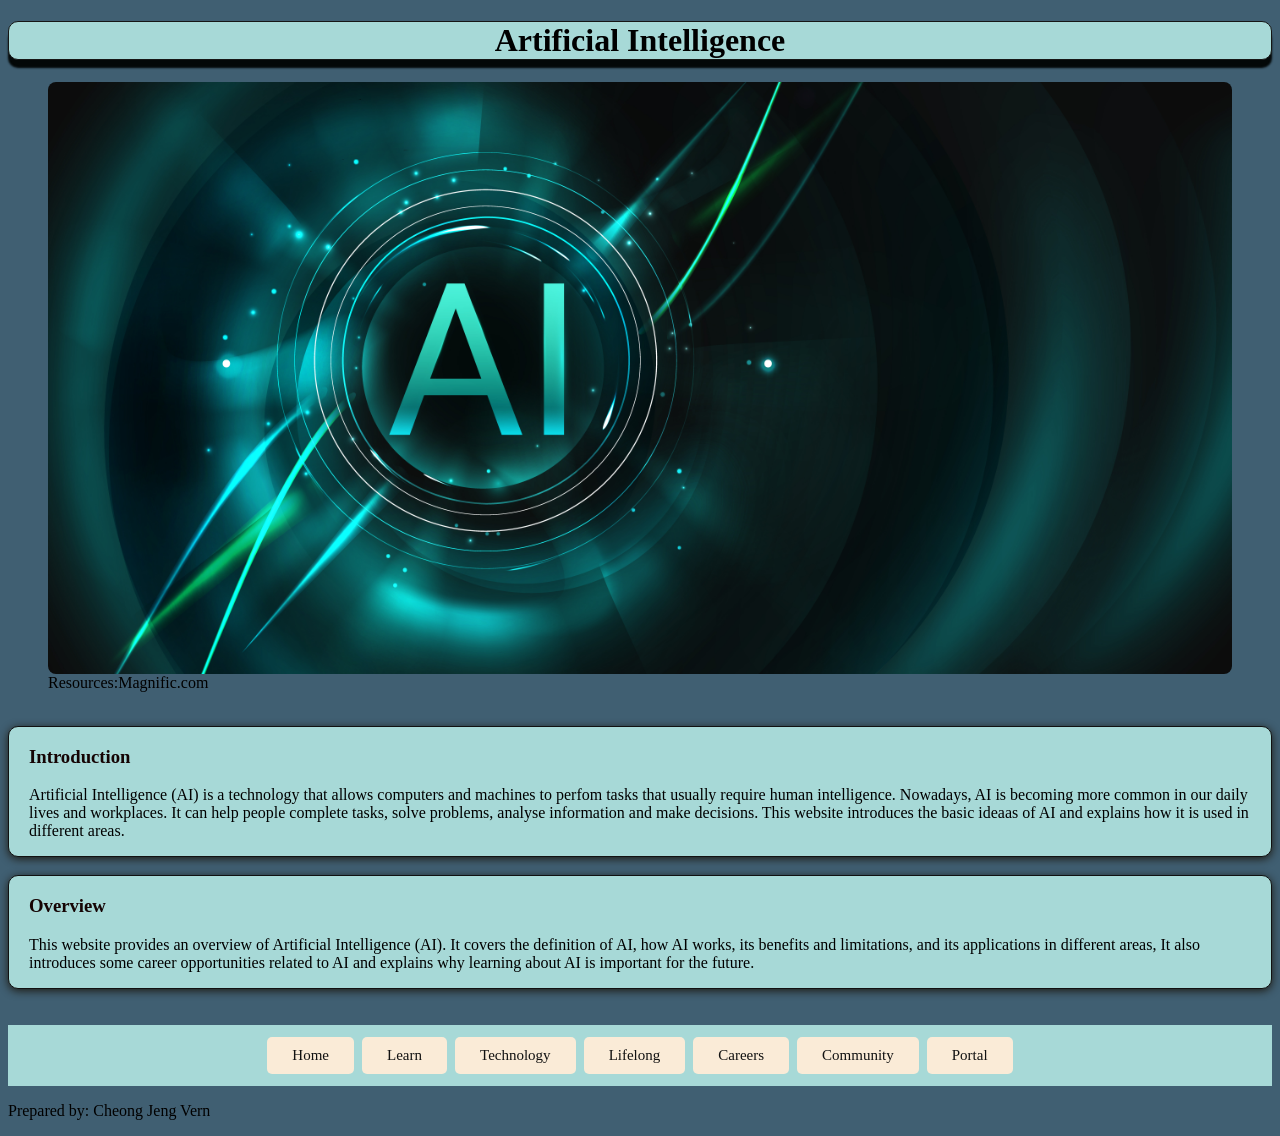
<file: Cheong Jeng Vern/index.html>
<!DOCTYPE html>
<html lang="en">

    <head>
        <!--Add inside <head> on every webpage -->
        <meta name="viewport" content="width=device-width, initial-scale=1.0">
        <link rel="stylesheet" href="style1.css">
        <meta charset="UTF-8">
        <title>Artificial Intelligence</title>
    </head>

    <body>

        <header>
            <h1>Artificial Intelligence</h1>
        </header>

        <figure>
            <img class="banner-image"
                alt="Artificial Intelligence"
                src="image/BannerImageAI.jpg">
            <figcaption>Resources:Magnific.com</figcaption>
        </figure>
        <br>
        <main>
            <section class="intro" id="introduction">
                <h3>Introduction</h3>
                <p>Artificial Intelligence (AI) is a technology that allows computers and machines to perfom tasks that usually require human intelligence. Nowadays, AI is becoming more common in our daily lives and workplaces. It can help people complete tasks, solve problems, analyse information and make decisions. This website introduces the basic ideaas of AI and explains how it is used in different areas.</p>
            </section>
            <br>
            <section class="overview" id="overview">
                <h3>Overview</h3>
                <p>This website provides an overview of Artificial Intelligence (AI). It covers the definition of AI, how AI works, its benefits and limitations, and its applications in different areas, It also introduces some career opportunities related to AI and explains why learning about AI is important for the future.</p>
            </section>
        </main>
        <br><br>
        <nav>
            <a href="index.html" class="home-button">Home</a>
            <a href="learn.html" class="learn-button">Learn</a>
            <a href="technology.html" class="technology-button">Technology</a>
            <a href="lifelong.html" class="lifelong-button">Lifelong</a>
            <a href="careers.html" class="careers-button">Careers</a>
            <a href="community.html" class="community-button">Community</a>
            <a href="portal.html" class="portal-button">Portal</a>
        </nav>
    </body>
    <footer>
        <p>Prepared by: Cheong Jeng Vern</p>
    </footer>
</html>
</file>
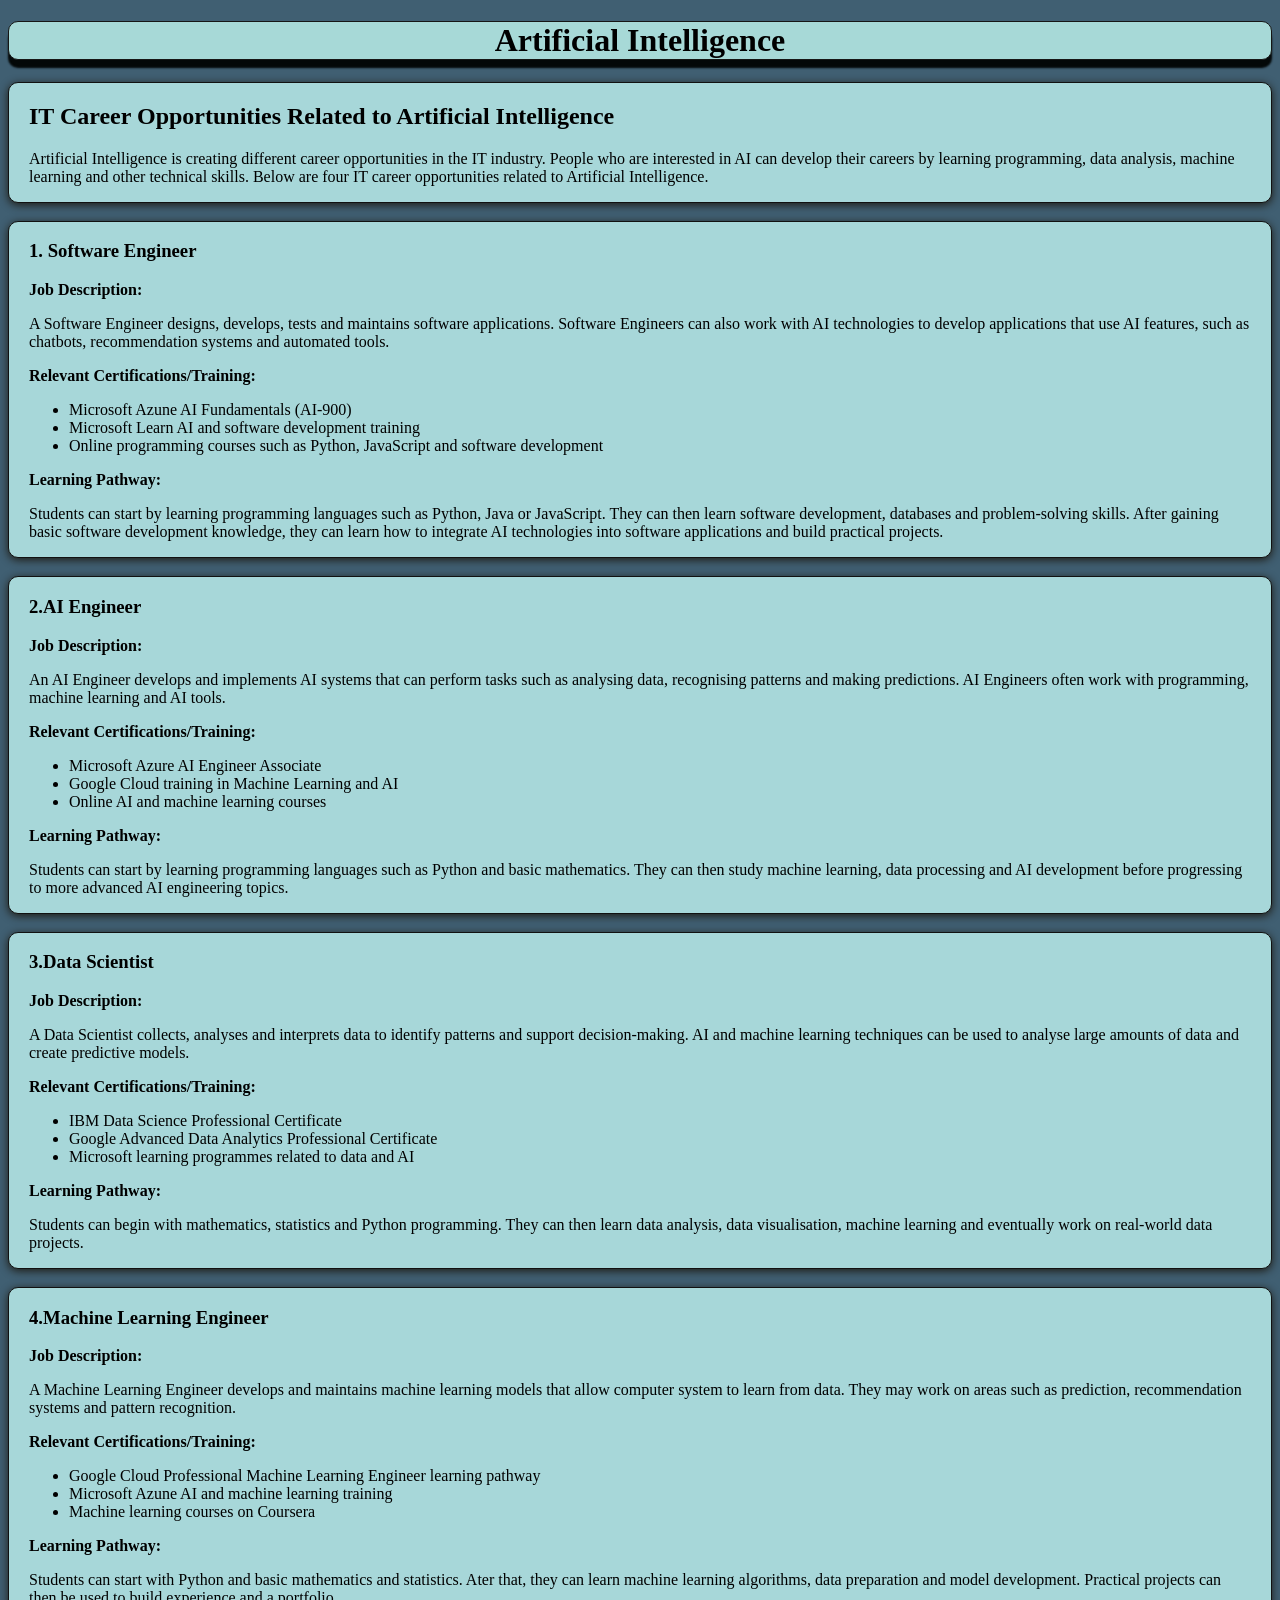
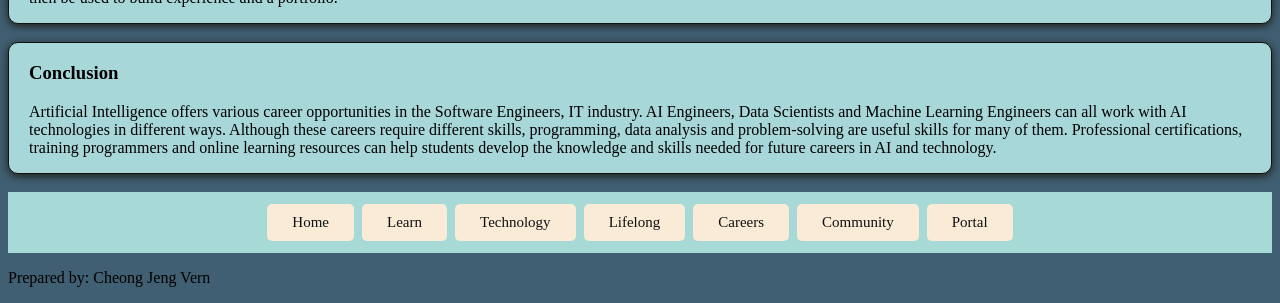
<file: Cheong Jeng Vern/careers.html>
<!DOCTYPE html>
<html lang="en">

    <head>
        <!--Add inside <head> on every webpage -->
        <meta name="viewport" content="width=device-width, initial-scale=1.0">
        <link rel="stylesheet" href="style5.css">
        <meta charset="UTF-8">
        <title>Artificial Intelligence</title>
    </head>

    <body>

        <header>
            <h1>Artificial Intelligence</h1>
        </header>

        <section>
            <h2>IT Career Opportunities Related to Artificial Intelligence</h2>
            <p>Artificial Intelligence is creating different career opportunities in the IT industry. People who are interested in AI can develop their careers by learning programming, data analysis, machine learning and other technical skills. Below are four IT career opportunities related to Artificial Intelligence.</p>
        </section>
        <br>
        <section>
            <h3>1. Software Engineer</h3>
            <p><strong>Job Description: </strong></p>
            <p>A Software Engineer designs, develops, tests and maintains software applications. Software Engineers can also work with AI technologies to develop applications that use AI features, such as chatbots, recommendation systems and automated tools.</p>
            <p>
                <strong>Relevant Certifications/Training:</strong>
                <ul>
                    <li>Microsoft Azune AI Fundamentals (AI-900)</li>
                    <li>Microsoft Learn AI and software development training</li>
                    <li>Online programming courses such as Python, JavaScript and software development</li>
                </ul>
            </p>
            <p><strong>Learning Pathway:</strong></p>
            <p>Students can start by learning programming languages such as Python, Java or JavaScript. They can then learn software development, databases and problem-solving skills. After gaining basic software development knowledge, they can learn how to integrate AI technologies into software applications and build practical projects.</p>
        </section>
        <br>
        <section>
            <h3>2.AI Engineer</h3>
            <p><strong>Job Description: </strong></p>
            <p>An AI Engineer develops and implements AI systems that can perform tasks such as analysing data, recognising patterns and making predictions. AI Engineers often work with programming, machine learning and AI tools.</p>
            <p>
                <strong>Relevant Certifications/Training:</strong>
                <ul>
                    <li>Microsoft Azure AI Engineer Associate</li>
                    <li>Google Cloud training in Machine Learning and AI</li>
                    <li>Online AI and machine learning courses</li>
                </ul>
            </p>
            <p><strong>Learning Pathway:</strong></p>
            <p>Students can start by learning programming languages such as Python and basic mathematics. They can then study machine learning, data processing and AI development before progressing to more advanced AI engineering topics.</p>
        </section>
        <br>
        <section>
            <h3>3.Data Scientist</h3>
            <p><strong>Job Description: </strong></p>
            <p>A Data Scientist collects, analyses and interprets data to identify patterns and support decision-making. AI and machine learning techniques can be used to analyse large amounts of data and create predictive models.</p>
            <p>
                <strong>Relevant Certifications/Training:</strong>
                <ul>
                    <li>IBM Data Science Professional Certificate</li>
                    <li>Google Advanced Data Analytics Professional Certificate</li>
                    <li>Microsoft learning programmes related to data and AI</li>
                </ul>
            </p>
            <p><strong>Learning Pathway:</strong></p>
            <p>Students can begin with mathematics, statistics and Python programming. They can then learn data analysis, data visualisation, machine learning and eventually work on real-world data projects.</p>
        </section>
        <br>
        <section>
            <h3>4.Machine Learning Engineer</h3>
            <p><strong>Job Description: </strong></p>
            <p>A Machine Learning Engineer develops and maintains machine learning models that allow computer system to learn from data. They may work on areas such as prediction, recommendation systems and pattern recognition.</p>
            <p>
                <strong>Relevant Certifications/Training:</strong>
                <ul>
                    <li>Google Cloud Professional Machine Learning Engineer learning pathway</li>
                    <li>Microsoft Azune AI and machine learning training</li>
                    <li>Machine learning courses on Coursera</li>
                </ul>
            </p>
            <p><strong>Learning Pathway:</strong></p>
            <p>Students can start with Python and basic mathematics and statistics. Ater that, they can learn machine learning algorithms, data preparation and model development. Practical projects can then be used to build experience and a portfolio.</p>
        </section>
        <br>
        <section>
            <h3>Conclusion</h3>
            <p>Artificial Intelligence offers various career opportunities in the Software Engineers, IT industry. AI Engineers, Data Scientists and Machine Learning Engineers can all work with AI technologies in different ways. Although these careers require different skills, programming, data analysis and problem-solving are useful skills for many of them. Professional certifications, training programmers and online learning resources can help students develop the knowledge and skills needed for future careers in AI and technology.</p>
        </section>
        <br>
        
        <nav>
            <a href="index.html" class="home-button">Home</a>
            <a href="learn.html" class="learn-button">Learn</a>
            <a href="technology.html" class="technology-button">Technology</a>
            <a href="lifelong.html" class="lifelong-button">Lifelong</a>
            <a href="careers.html" class="careers-button">Careers</a>
            <a href="community.html" class="community-button">Community</a>
            <a href="portal.html" class="portal-button">Portal</a>
        </nav>
    </body>
    <footer>
        <p>Prepared by: Cheong Jeng Vern</p>
    </footer>
</html>
</file>
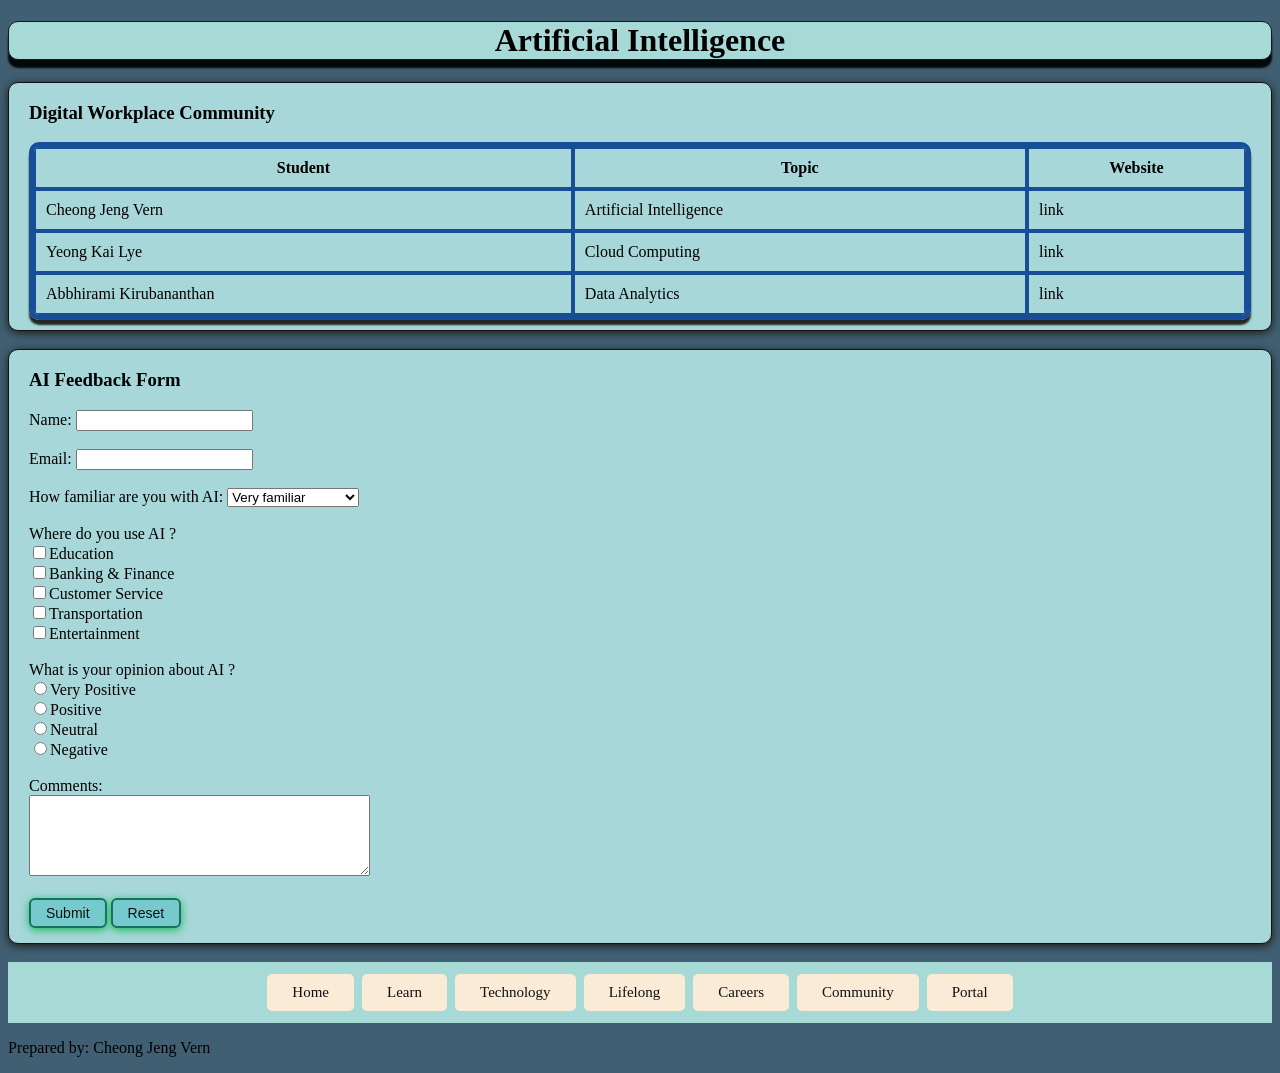
<file: Cheong Jeng Vern/community.html>
<!DOCTYPE html>
<html lang="en">

    <head>
        <!--Add inside <head> on every webpage -->
        <meta name="viewport" content="width=device-width, initial-scale=1.0">
        <link rel="stylesheet" href="style6.css">
        <meta charset="UTF-8">
        <title>Artificial Intelligence</title>
    </head>

    <body>

        <header>
            <h1>Artificial Intelligence</h1>
        </header>

        <section>
            <h3>Digital Workplace Community</h3>
            <table>
                <tr>
                    <th>Student</th>
                    <th>Topic</th>
                    <th>Website</th>
                </tr>

                <tr>
                    <td>Cheong Jeng Vern</td>
                    <td>Artificial Intelligence</td>
                    <td>link</td>
                </tr>

                <tr>
                    <td>Yeong Kai Lye</td>
                    <td>Cloud Computing</td>
                    <td>link</td>
                </tr>

                <tr>
                    <td>Abbhirami Kirubananthan</td>
                    <td>Data Analytics</td>
                    <td>link</td>
                </tr>
            </table>
        </section>
        <br>
        <section>
            <h3>AI Feedback Form</h3>
            <form>

                <label for="name">Name:</label>
                <input type="text" id="name" name="name">

                <br><br>

                <label for="email">Email:</label>
                <input type="email" id="email" name="email">

                <br><br>

                <label for="technology">How familiar are you with AI:</label>

                <select id="technology" name="technology">
                    <option>Very familiar</option>
                    <option>Familiar</option>
                    <option>Somewhat familiar</option>
                    <option>Not familiar</option>
                </select>

                <br><br>

                <label>Where do you use AI ?</label><br>
                <input type="checkbox">Education<br>
                <input type="checkbox">Banking & Finance<br>
                <input type="checkbox">Customer Service<br>
                <input type="checkbox">Transportation<br>
                <input type="checkbox">Entertainment<br>
                <br>

                <label for="opinion">What is your opinion about AI ?</label><br>
                <input type="radio" name="opinion">Very Positive<br>
                <input type="radio" name="opinion">Positive<br>
                <input type="radio" name="opinion">Neutral<br>
                <input type="radio" name="opinion">Negative<br>
                <br>

                <label for="comments">Comments:</label>
                <br>
                <textarea for="comments" name="comments" rows="5" cols="40"></textarea>

                <br><br>

                <input type="submit" value="Submit" class="form-button">
                <input type="reset" value="Reset" class="form-button"
            </form>
        </section>
        <br>
        <nav>
            <a href="index.html" class="home-button">Home</a>
            <a href="learn.html" class="learn-button">Learn</a>
            <a href="technology.html" class="technology-button">Technology</a>
            <a href="lifelong.html" class="lifelong-button">Lifelong</a>
            <a href="careers.html" class="careers-button">Careers</a>
            <a href="community.html" class="community-button">Community</a>
            <a href="portal.html" class="portal-button">Portal</a>
        </nav>
    </body>
    <footer>
        <p>Prepared by: Cheong Jeng Vern</p>
    </footer>
</html>
</file>
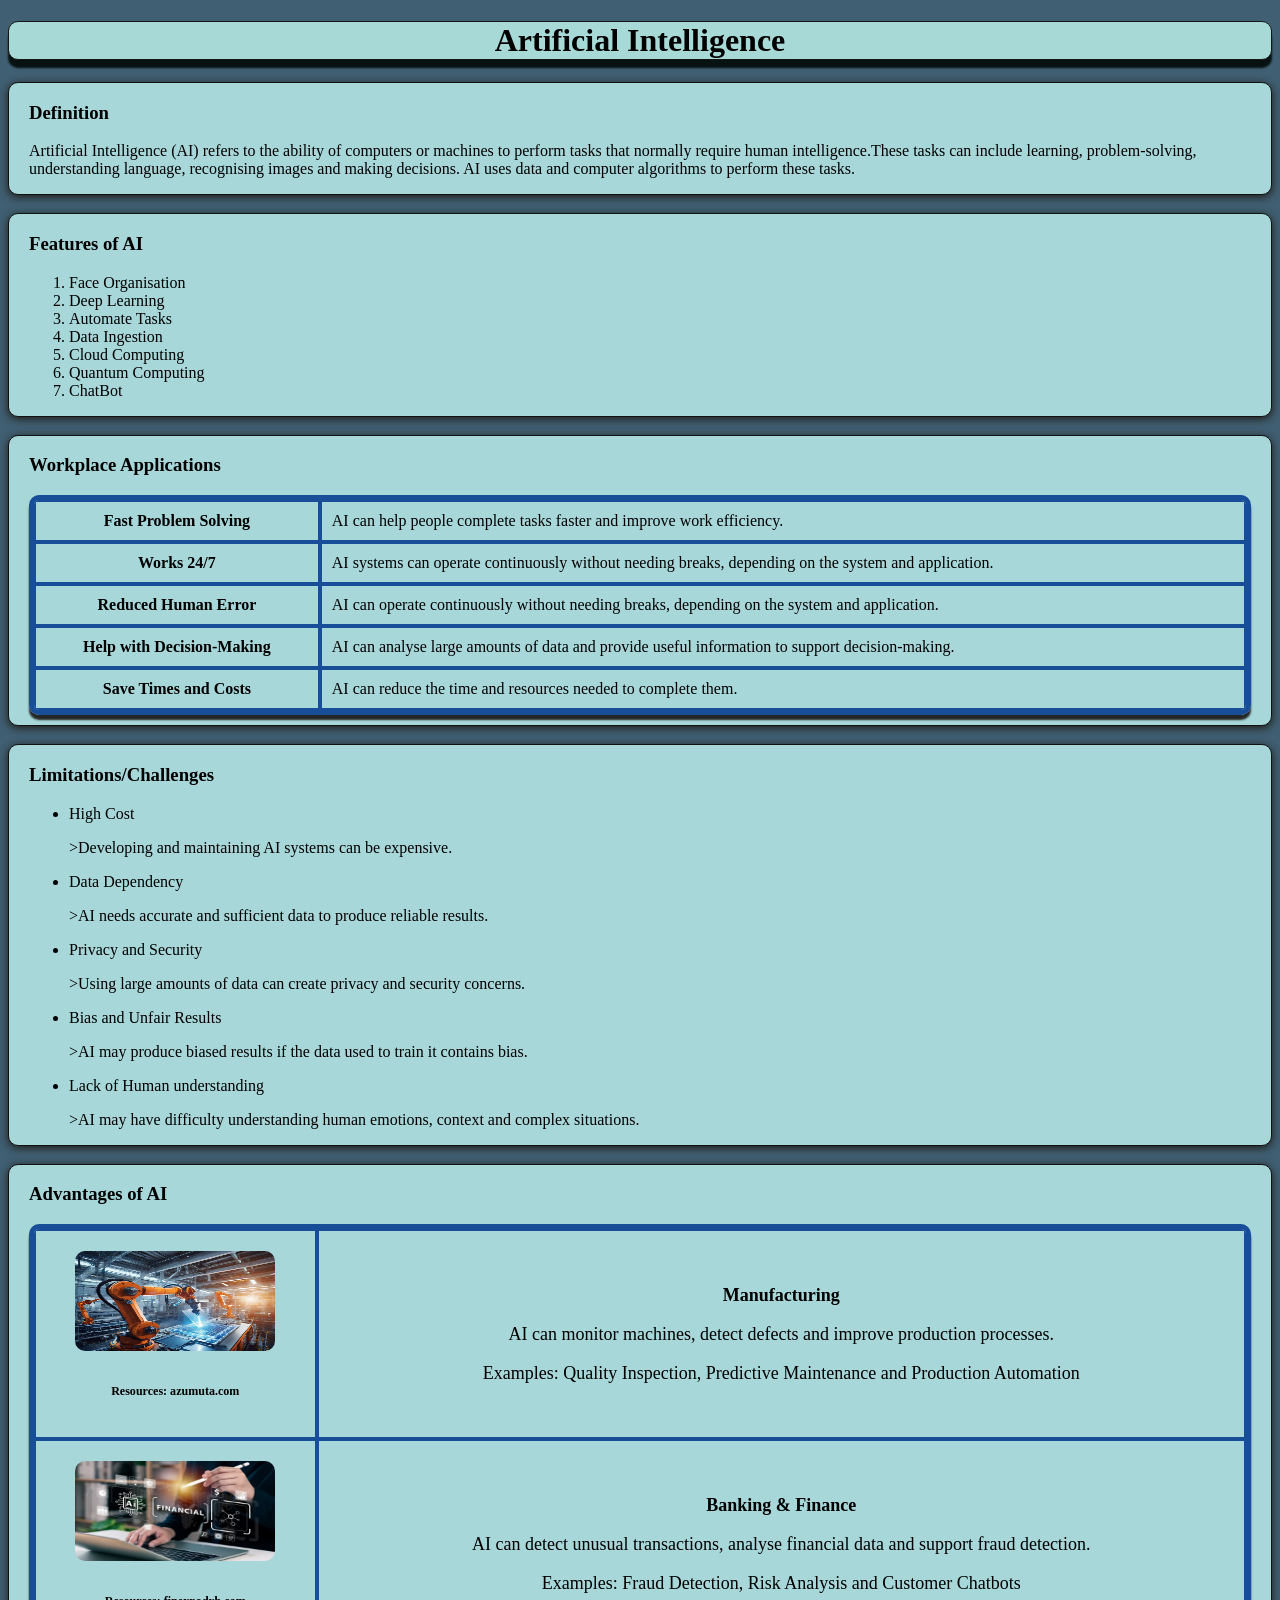
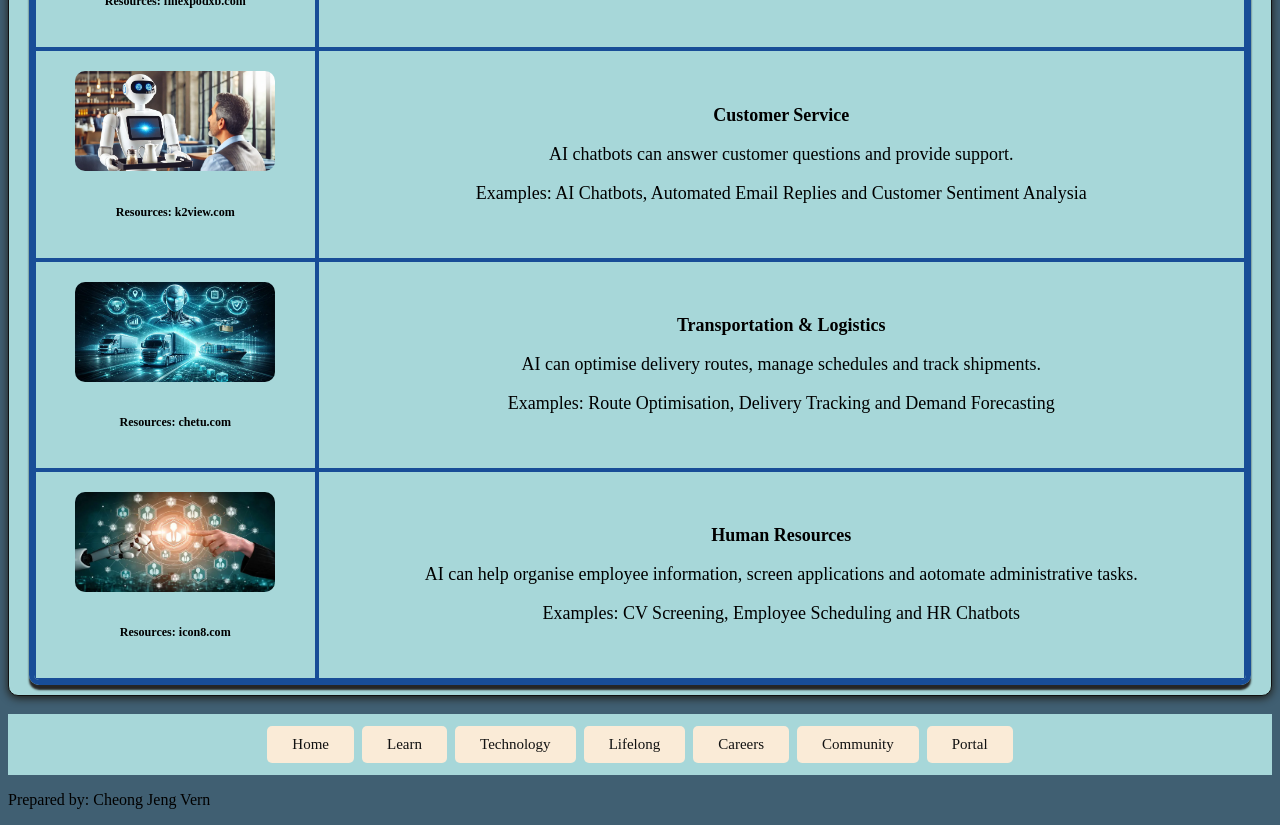
<file: Cheong Jeng Vern/learn.html>
<!DOCTYPE HTML>
<html lang="en">
    <head>
        <!--Add inside <head> on every webpage -->
        <meta name="viewport" content="width=device-width, initial-scale=1.0">
        <link rel="stylesheet" href="style2.css">
        <meta charset="UTF-8">
        <title>Artificial Intelligence</title>
    </head>

    <header>
        <h1>Artificial Intelligence</h1>
    </header>
    
    <body>
        <section>
        <h3>Definition</h3>
            <p>Artificial Intelligence (AI) refers to the ability of computers or machines to perform tasks that normally require human intelligence.These tasks can include learning, problem-solving, understanding language, recognising images and making decisions. AI uses data and computer algorithms to perform these tasks.</p>
        </section>
        <br>
        <section>
            <h3>Features of AI</h3>
            <ol>
                <li>Face Organisation</li>
                <li>Deep Learning</li>
                <li>Automate Tasks</li>
                <li>Data Ingestion</li>
                <li>Cloud Computing</li>
                <li>Quantum Computing</li>
                <li>ChatBot</li>
            </ol>
        </section>
        <br>
        <section >
            <h3>Workplace Applications</h3>
            <table border="1">
                <tr>
                    <th>Fast Problem Solving</th>
                    <td>AI can help people complete tasks faster and improve work efficiency.</td>
                </tr>

                <tr>
                    <th>Works 24/7</th>
                    <td>AI systems can operate continuously without needing breaks, depending on the system and application.</td>
                </tr>

                <tr>
                    <th>Reduced Human Error</th>
                    <td>AI can operate continuously without needing breaks, depending on the system and application.</td>
                </tr>

                <tr>
                    <th>Help with Decision-Making</th>
                    <td>AI can analyse large amounts of data and provide useful information to support decision-making.</td>
                </tr>

                <tr>
                    <th>Save Times and Costs</th>
                    <td>AI can reduce the time and resources needed to complete them.</td>
                </tr>
            </table>
        </section>
        <br>
        <section>
            <h3>Limitations/Challenges</h3>
            <ul>
                <li>High Cost</li>
                <p>>Developing and maintaining AI systems can be expensive.</p>
                <li>Data Dependency</li>
                <p>>AI needs accurate and sufficient data to produce reliable results.</p>
                <li>Privacy and Security</li>
                <p>>Using large amounts of data can create privacy and security concerns.</p>
                <li>Bias and Unfair Results</li>
                <p>>AI may produce biased results if the data used to train it contains bias.</p>
                <li>Lack of Human understanding</li>
                <p>>AI may have difficulty understanding human emotions, context and complex situations.</p>
            </ul>
        </section>
        <br>
        <section class="application">
                <h3>Advantages of AI</h3>
                <table border="1">
                    <tr>
                        <td>
                            <img src="image/manufacturing.jpeg" alt="manufacturing-ai">
                            <h6>Resources: azumuta.com</h6>
                        </td>
                        <td>
                            <p><strong>Manufacturing</strong></p>
                            AI can monitor machines, detect defects and improve production processes.
                            <p>Examples: Quality Inspection, Predictive Maintenance and Production Automation</p>
                        </td>
                    </tr>

                    <tr>
                        <td>
                            <img src="image/banking&finance.webp" alt="banking&finance-ai">
                            <h6>Resources: finexpodxb.com</h6>
                        </td>
                        <td>
                            <p><strong>Banking & Finance</strong></p>
                            AI can detect unusual transactions, analyse financial data and support fraud detection.
                            <p>Examples: Fraud Detection, Risk Analysis and Customer Chatbots</p>
                        </td>
                    </tr>

                    <tr>
                        <td>
                            <img src="image/customerservice.webp" alt="customerservice-ai">
                            <h6>Resources: k2view.com</h6>
                        </td>
                        <td>
                            <p><strong>Customer Service</strong></p>
                            AI chatbots can answer customer questions and provide support.
                            <p>Examples: AI Chatbots, Automated Email Replies and Customer Sentiment Analysia</p>
                        </td>
                    </tr>

                    <tr>
                        <td>
                            <img src="image/transportation&logistics.webp" alt="transportation&logistics-ai">
                            <h6>Resources: chetu.com</h6>
                        </td>
                        <td>
                            <p><strong>Transportation & Logistics</strong></p>
                            AI can optimise delivery routes, manage schedules and track shipments.
                            <p>Examples: Route Optimisation, Delivery Tracking and Demand Forecasting</p>
                        </td>
                    </tr>

                    <tr>
                        <td>
                            <img src="image/humanresources.webp" alt="humanresources-ai">
                            <h6>Resources: icon8.com</h6>
                        </td>
                        <td>
                            <p><strong>Human Resources</strong></p>
                            AI can help organise employee information, screen applications and aotomate administrative tasks.
                            <p>Examples: CV Screening, Employee Scheduling and HR Chatbots</p>
                        </td>
                    </tr>
                </table>
        </section>
        <br>
        <nav>
            <a href="index.html" class="home-button">Home</a>
            <a href="learn.html" class="learn-button">Learn</a>
            <a href="technology.html" class="technology-button">Technology</a>
            <a href="lifelong.html" class="lifelong-button">Lifelong</a>
            <a href="careers.html" class="careers-button">Careers</a>
            <a href="community.html" class="community-button">Community</a>
            <a href="portal.html" class="portal-button">Portal</a>
        </nav>
    </body>
    <footer>
        <p>
            Prepared by: Cheong Jeng Vern
        </p>
    </footer>
</html>
</file>
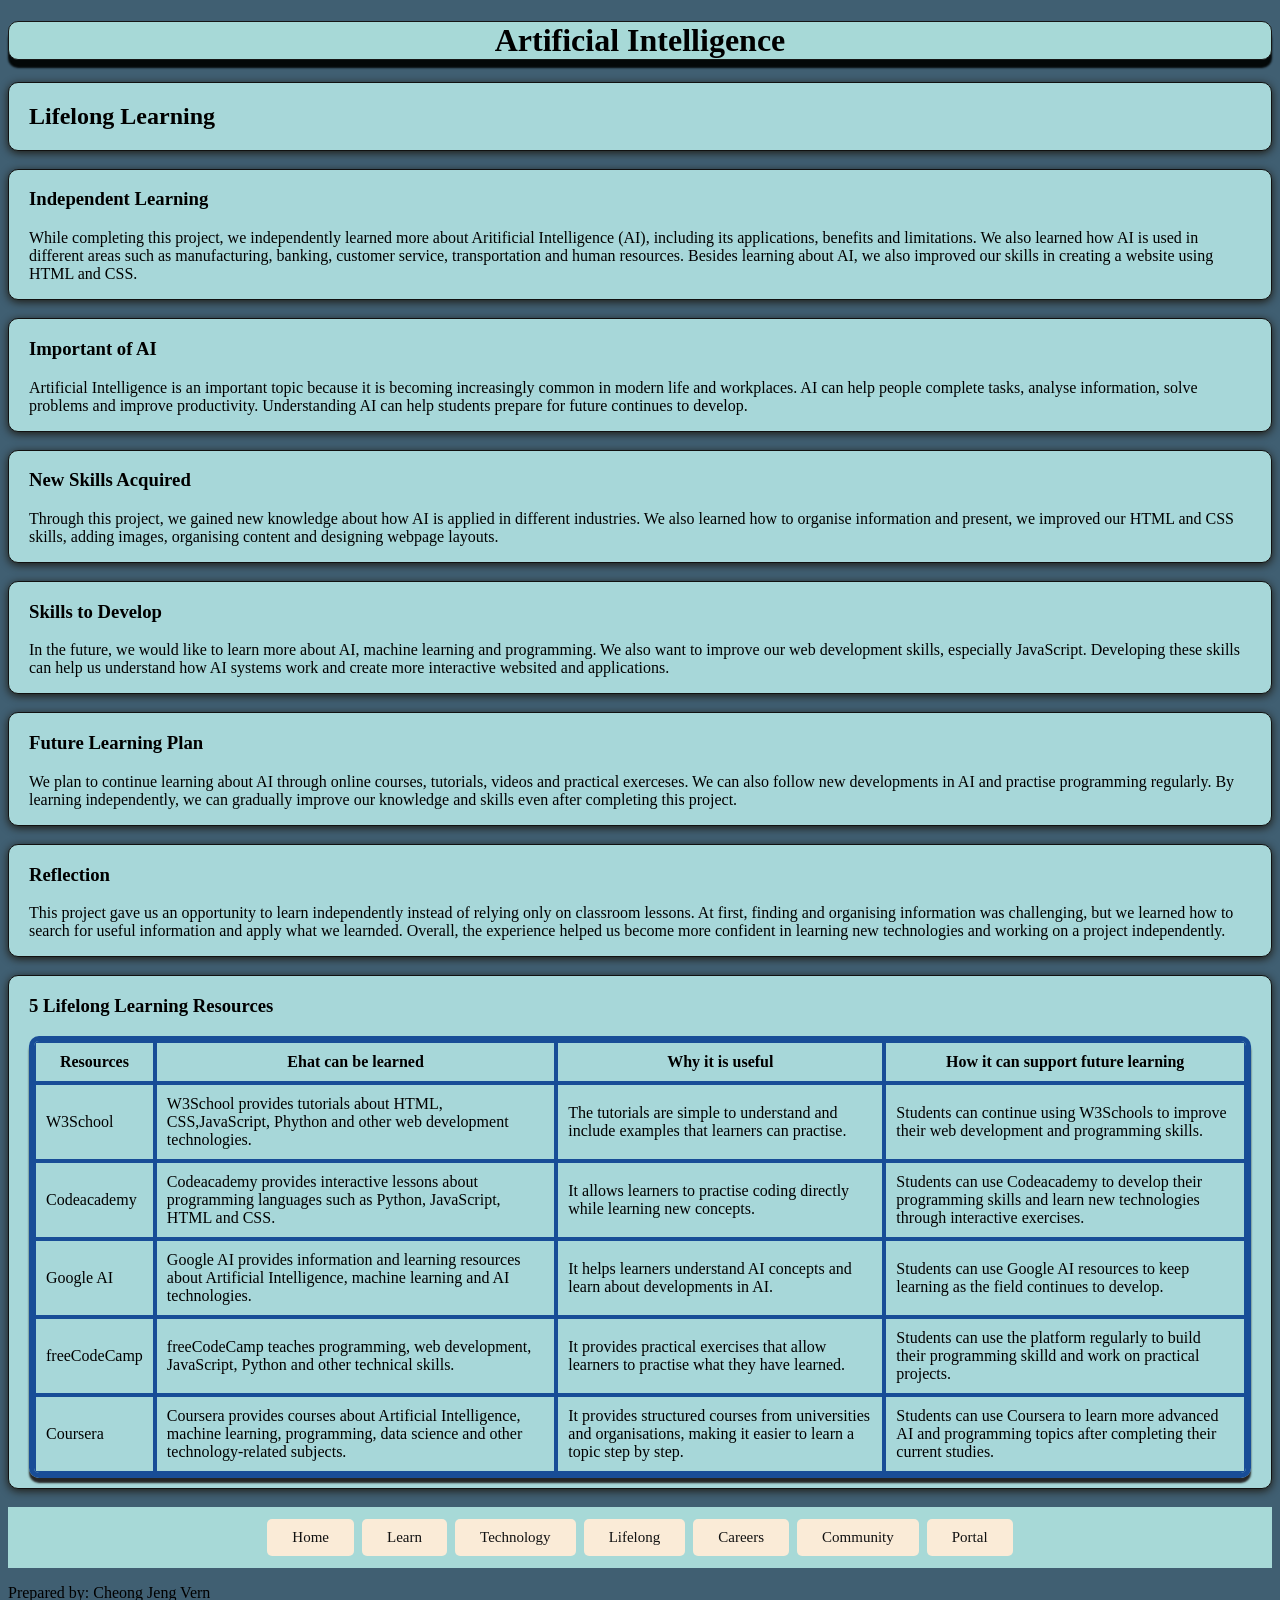
<file: Cheong Jeng Vern/lifelong.html>
<!DOCTYPE html>
<html lang="en">

    <head>
        <!--Add inside <head> on every webpage -->
        <meta name="viewport" content="width=device-width, initial-scale=1.0">
        <link rel="stylesheet" href="style4.css">
        <meta charset="UTF-8">
        <title>Artificial Intelligence</title>
    </head>

    <body>

        <header>
            <h1>Artificial Intelligence</h1>
        </header>

        <main>
            <h2>Lifelong Learning</h2>
        </main>
        <br>
        <section>
            <h3>Independent Learning</h3>
            <p>While completing this project, we independently learned more about Aritificial Intelligence (AI), including its applications, benefits and limitations. We also learned how AI is used in different areas such as manufacturing, banking, customer service, transportation and human resources. Besides learning about AI, we also improved our skills in creating a website using HTML and CSS.</p>
        </section>
        <br>
        <section>
            <h3>Important of AI</h3>
            <p>Artificial Intelligence is an important topic because it is becoming increasingly common in modern life and workplaces. AI can help people complete tasks, analyse information, solve problems and improve productivity. Understanding AI can help students prepare for future continues to develop.</p>
        </section>
        <br>
        <section>
            <h3>New Skills Acquired</h3>
            <p>Through this project, we gained new knowledge about how AI is applied in different industries. We also learned how to organise information and present, we improved our HTML and CSS skills, adding images, organising content and designing webpage layouts.</p>
        </section>
        <br>
        <section>
            <h3>Skills to Develop</h3>
            <p>In the future, we would like to learn more about AI, machine learning and programming. We also want to improve our web development skills, especially JavaScript. Developing these skills can help us understand how AI systems work and create more interactive websited and applications.</p>
        </section>
        <br>
        <section>
            <h3>Future Learning Plan</h3>
            <p>We plan to continue learning about AI through online courses, tutorials, videos and practical exerceses. We can also follow new developments in AI and practise programming regularly. By learning independently, we can gradually improve our knowledge and skills even after completing this project.</p>
        </section>
        <br>
        <section>
            <h3>Reflection</h3>
            <p>This project gave us an opportunity to learn independently instead of relying only on classroom lessons. At first, finding and organising information was challenging, but we learned how to search for useful information and apply what we learnded. Overall, the experience helped us become more confident in learning new technologies and working on a project independently.</p>
        </section>
        <br>
        <section>
            <h3>5 Lifelong Learning Resources</h3>
            <table border="1">
                <tr>
                    <th>Resources</th>
                    <th>Ehat can be learned</th>
                    <th>Why it is useful</th>
                    <th>How it can support future learning</th>
                </tr>

                <tr>
                    <td>W3School</td>
                    <td>W3School provides tutorials about HTML, CSS,JavaScript, Phython and other web development technologies.</td>
                    <td>The tutorials are simple to understand and include examples that learners can practise.</td>
                    <td>Students can continue using W3Schools to improve their web development and programming skills.</td>
                </tr>

                <tr>
                    <td>Codeacademy</td>
                    <td>Codeacademy provides interactive lessons about programming languages such as Python, JavaScript, HTML and CSS.</td>
                    <td>It allows learners to practise coding directly while learning new concepts.</td>
                    <td>Students can use Codeacademy to develop their programming skills and learn new technologies through interactive exercises.</td>
                </tr>

                <tr>
                    <td>Google AI</td>
                    <td>Google AI provides information and learning resources about Artificial Intelligence, machine learning and AI technologies.</td>
                    <td>It helps learners understand AI concepts and learn about developments in AI.</td>
                    <td>Students can use Google AI resources to keep learning as the field continues to develop.</td>
                </tr>

                <tr>
                    <td>freeCodeCamp</td>
                    <td>freeCodeCamp teaches programming, web development, JavaScript, Python and other technical skills.</td>
                    <td>It provides practical exercises that allow learners to practise what they have learned.</td>
                    <td>Students can use the platform regularly to build their programming skilld and work on practical projects.</td>
                </tr>

                <tr>
                    <td>Coursera</td>
                    <td>Coursera provides courses about Artificial Intelligence, machine learning, programming, data science and other technology-related subjects.</td>
                    <td>It provides structured courses from universities and organisations, making it easier to learn a topic step by step.</td>
                    <td>Students can use Coursera to learn more advanced AI and programming topics after completing their current studies.</td>
                </tr>
            </table>
        </section>
        <br>

        <nav>
            <a href="index.html" class="home-button">Home</a>
            <a href="learn.html" class="learn-button">Learn</a>
            <a href="technology.html" class="technology-button">Technology</a>
            <a href="lifelong.html" class="lifelong-button">Lifelong</a>
            <a href="careers.html" class="careers-button">Careers</a>
            <a href="community.html" class="community-button">Community</a>
            <a href="portal.html" class="portal-button">Portal</a>
        </nav>
    </body>
    <footer>
        <p>Prepared by: Cheong Jeng Vern</p>
    </footer>
</html>
</file>
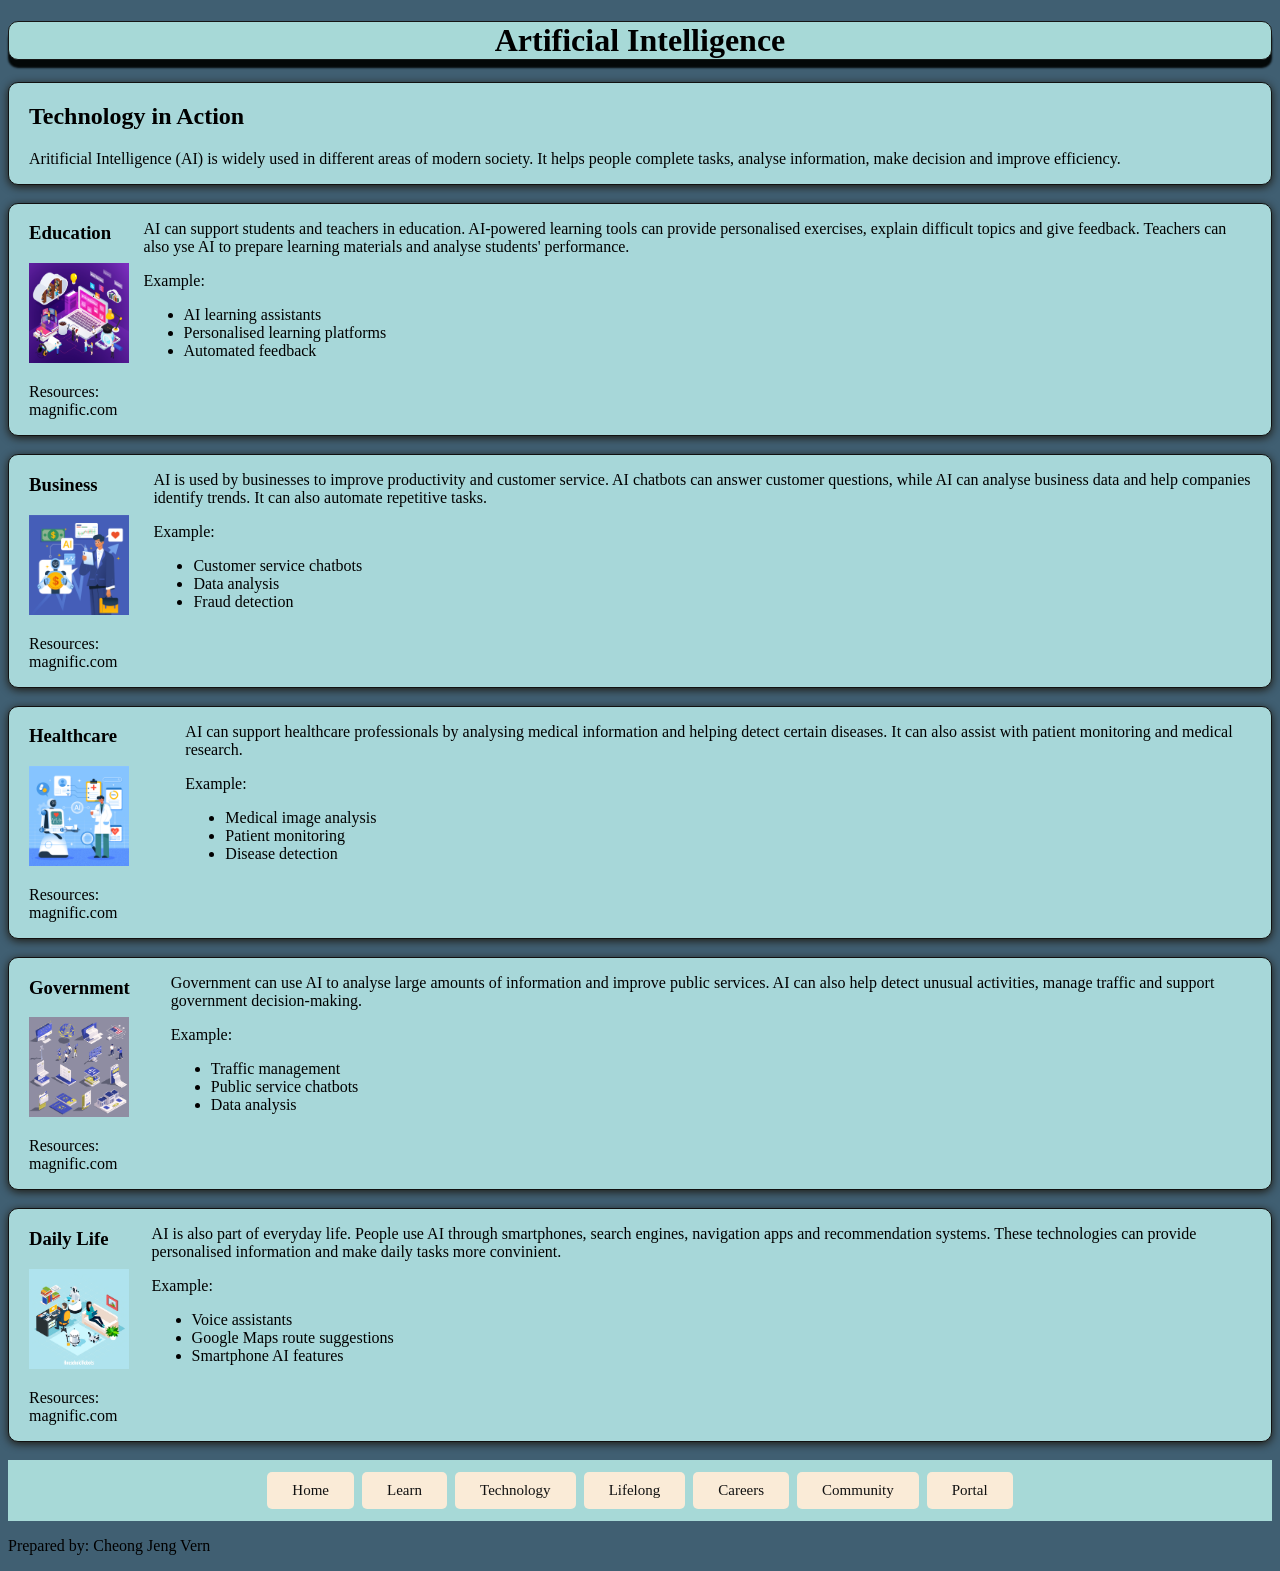
<file: Cheong Jeng Vern/technology.html>
<!DOCTYPE html>
<html lang="en">

    <head>
        <!--Add inside <head> on every webpage -->
        <meta name="viewport" content="width=device-width, initial-scale=1.0">
        <link rel="stylesheet" href="style3.css">
        <meta charset="UTF-8">
        <title>Artificial Intelligence</title>
    </head>

    <header>
        <h1>Artificial Intelligence</h1>
    </header>

    <body>

        <main class="action">
        <h2>Technology in Action</h2>
            <p>Aritificial Intelligence (AI) is widely used in different areas of modern society. It helps people complete tasks, analyse information, make decision and improve efficiency.</p>
        </main>
        <br>
        <section>
            <div class="img">
                <h3>Education</h3>
                <img src="image/ai-education.jpg" alt="ai-education">
                <p>Resources: magnific.com</p>
            </div>
            <div class="text">
                <p>AI can support students and teachers in education. AI-powered learning tools can provide personalised exercises, explain difficult topics and give feedback. Teachers can also yse AI to prepare learning materials and analyse students' performance.</p>
                <p>Example: 
                    <ul>
                        <li>AI learning assistants</li>
                        <li>Personalised learning platforms</li>
                        <li>Automated feedback</li>
                    </ul>
                </p>
            </div>
        </section>
        <br>
        <section>
            <div class="img">
                <h3>Business</h3>
                <img src="image/ai-business.jpg" alt="ai-business">
                <p>Resources: magnific.com</p>
            </div>
            <div class="text">
                <p>AI is used by businesses to improve productivity and customer service. AI chatbots can answer customer questions, while AI can analyse business data and help companies identify trends. It can also automate repetitive tasks.</p>
                <p>Example: 
                    <ul>
                        <li>Customer service chatbots</li>
                        <li>Data analysis</li>
                        <li>Fraud detection</li>
                    </ul>
                </p>
            </div>
        </section>
        <br>
        <section>
            <div class="img">
                <h3>Healthcare</h3>
                <img src="image/ai-healthcare.jpg" alt="ai-healthcare">
                <p>Resources: magnific.com</p>
            </div>
            <div class="text">
                <p>AI can support healthcare professionals by analysing medical information and helping detect certain diseases. It can also assist with patient monitoring and medical research.</p>
                <p>Example: 
                    <ul>
                        <li>Medical image analysis</li>
                        <li>Patient monitoring</li>
                        <li>Disease detection</li>
                    </ul>
                </p>
            </div>
        </section>
        <br>
        <section>
            <div class="text">
                <h3>Government</h3>
                <img src="image/ai-government.jpg" alt="ai-government">
                <p>Resources: magnific.com</p>
            </div>
            <div class="text">
                <p>Government can use AI to analyse large amounts of information and improve public services. AI can also help detect unusual activities, manage traffic and support government decision-making.</p>
                <p>Example: 
                    <ul>
                        <li>Traffic management</li>
                        <li>Public service chatbots</li>
                        <li>Data analysis</li>
                    </ul>
                </p>
            </div>
        </section>
        <br>
        <section>
            <div class="img">
                <h3>Daily Life</h3>
                <img src="image/ai-dailylife.jpg" alt="ai-dailylife">
                <p>Resources: magnific.com</p>
            </div>
            <div class="text">
                <p>AI is also part of everyday life. People use AI through smartphones, search engines, navigation apps and recommendation systems. These technologies can provide personalised information and make daily tasks more convinient.</p>
                <p>Example: 
                    <ul>
                        <li>Voice assistants</li>
                        <li>Google Maps route suggestions</li>
                        <li>Smartphone AI features</li>
                    </ul>
                </p>
            </div>
        </section>
        <br>

        <nav>
            <a href="index.html" class="home-button">Home</a>
            <a href="learn.html" class="learn-button">Learn</a>
            <a href="technology.html" class="technology-button">Technology</a>
            <a href="lifelong.html" class="lifelong-button">Lifelong</a>
            <a href="careers.html" class="careers-button">Careers</a>
            <a href="community.html" class="community-button">Community</a>
            <a href="portal.html" class="portal-button">Portal</a>
        </nav>

    </body>
    <footer>
        <p>Prepared by: Cheong Jeng Vern</p>
    </footer>
</html>
</file>
<file: Cheong Jeng Vern/style1.css>
h1 {
    color: black;
    text-align: center;
    padding: auto;
    border: 1px solid #161615;
    border-radius: 10px;
    box-shadow: 0 8px 2px rgb(3, 8, 8);
    background-color: #a7d9d7;
}

body {
    background-color: #405f72;
}

.banner-image {
    display: block;
    max-width: 100%;
    height: auto;
    border-radius: 8px;
    width: 100%;
    align-items: center;
}

h3{
    color: #150404;
}

.intro{
    padding-left: 20px;
    padding-right: 20px;
    border: 1px solid #111111;
    border-radius: 10px;
    box-shadow: 0 2px 8px rgba(24, 17, 6, 0.864);
    font-family:Cambria ;
    background-color: #a7d9d7;
}

.overview{
    padding-left: 20px;
    padding-right: 20px;
    border: 1px solid #111111;
    border-radius: 10px;
    box-shadow: 0 2px 8px rgba(24, 17, 6, 0.864);
    font-family:Cambria ;
    background-color: #a7d9d7;
}

nav {
    background-color: #a7d9d7;
    display: flex;
    justify-content: center;
    flex-wrap: wrap;
    gap: 8px;
    padding: 12px;
}

.portal-button {
    display: inline-block;
    padding: 10px 25px;
    background-color: antiquewhite;
    color: #111111;
    text-decoration: none;
    border-radius: 5px;
    font-size: 15px;
}

.portal-button:hover,
.portal-button:focus-visible {
    background-color: rgb(28, 87, 87);
    color: wheat;
}

.home-button {
    display: inline-block;
    padding: 10px 25px;
    background-color: antiquewhite;
    color: #111111;
    text-decoration: none;
    border-radius: 5px;
    font-size: 15px;
}

.home-button:hover,
.home-button:focus-visible {
    background-color: rgb(28, 87, 87);
    color: wheat;
}

.learn-button {
    display: inline-block;
    padding: 10px 25px;
    background-color: antiquewhite;
    color: #111111;
    text-decoration: none;
    border-radius: 5px;
    font-size: 15px;
}

.learn-button:hover,
.learn-button:focus-visible {
    background-color: rgb(28, 87, 87);
    color: wheat;
}

.technology-button {
    display: block;
    padding: 10px 25px;
    background-color: antiquewhite;
    color: #111111;
    text-decoration: none;
    border-radius: 5px;
    font-size: 15px;
}

.technology-button:hover,
.technology-button:focus-visible {
    background-color: rgb(28, 87, 87);
    color: wheat;
}

.lifelong-button {
    display: inline-block;
    padding: 10px 25px;
    background-color: antiquewhite;
    color: #111111;
    text-decoration: none;
    border-radius: 5px;
    font-size: 15px;
}

.lifelong-button:hover,
.lifelong-button:focus-visible {
    background-color: rgb(28, 87, 87);
    color: wheat;
}

.careers-button {
    display: inline-block;
    padding: 10px 25px;
    background-color: antiquewhite;
    color: #111111;
    text-decoration: none;
    border-radius: 5px;
    font-size: 15px;
}

.careers-button:hover,
.careers-button:focus-visible {
    background-color: rgb(28, 87, 87);
    color: wheat;
}

.community-button {
    display: inline-block;
    padding: 10px 25px;
    background-color: antiquewhite;
    color: #111111;
    text-decoration: none;
    border-radius: 5px;
    font-size: 15px;
}

.community-button:hover,
.community-button:focus-visible {
    background-color: rgb(28, 87, 87);
    color: wheat;
}
</file>
<file: Cheong Jeng Vern/style5.css>
h1 {
    color: black;
    text-align: center;
    padding: auto;
    border: 1px solid #161615;
    border-radius: 10px;
    box-shadow: 0 8px 2px rgb(3, 8, 8);
    background-color: #a7d9d7;
}

body {
    background-color: #405f72;
}

section {
    padding-left: 20px;
    padding-right: 20px;
    border: 1px solid #111111;
    border-radius: 10px;
    box-shadow: 0 2px 8px rgba(24, 17, 6, 0.864);
    font-family:Cambria ;
    background-color: #a7d7d9;
}

nav {
    background-color: #a7d9d7;
    display: flex;
    justify-content: center;
    flex-wrap: wrap;
    gap: 8px;
    padding: 12px;
}

.portal-button {
    display: inline-block;
    padding: 10px 25px;
    background-color: antiquewhite;
    color: #111111;
    text-decoration: none;
    border-radius: 5px;
    font-size: 15px;
}

.portal-button:hover,
.portal-button:focus-visible {
    background-color: rgb(28, 87, 87);
    color: wheat;
}

.home-button {
    display: inline-block;
    padding: 10px 25px;
    background-color: antiquewhite;
    color: #111111;
    text-decoration: none;
    border-radius: 5px;
    font-size: 15px;
}

.home-button:hover,
.home-button:focus-visible {
    background-color: rgb(28, 87, 87);
    color: wheat;
}

.learn-button {
    display: inline-block;
    padding: 10px 25px;
    background-color: antiquewhite;
    color: #111111;
    text-decoration: none;
    border-radius: 5px;
    font-size: 15px;
}

.learn-button:hover,
.learn-button:focus-visible {
    background-color: rgb(28, 87, 87);
    color: wheat;
}

.technology-button {
    display: block;
    padding: 10px 25px;
    background-color: antiquewhite;
    color: #111111;
    text-decoration: none;
    border-radius: 5px;
    font-size: 15px;
}

.technology-button:hover,
.technology-button:focus-visible {
    background-color: rgb(28, 87, 87);
    color: wheat;
}

.lifelong-button {
    display: inline-block;
    padding: 10px 25px;
    background-color: antiquewhite;
    color: #111111;
    text-decoration: none;
    border-radius: 5px;
    font-size: 15px;
}

.lifelong-button:hover,
.lifelong-button:focus-visible {
    background-color: rgb(28, 87, 87);
    color: wheat;
}

.careers-button {
    display: inline-block;
    padding: 10px 25px;
    background-color: antiquewhite;
    color: #111111;
    text-decoration: none;
    border-radius: 5px;
    font-size: 15px;
}

.careers-button:hover,
.careers-button:focus-visible {
    background-color: rgb(28, 87, 87);
    color: wheat;
}

.community-button {
    display: inline-block;
    padding: 10px 25px;
    background-color: antiquewhite;
    color: #111111;
    text-decoration: none;
    border-radius: 5px;
    font-size: 15px;
}

.community-button:hover,
.community-button:focus-visible {
    background-color: rgb(28, 87, 87);
    color: wheat;
}
</file>
<file: Cheong Jeng Vern/style6.css>
h1 {
    color: black;
    text-align: center;
    padding: auto;
    border: 1px solid #161615;
    border-radius: 10px;
    box-shadow: 0 8px 2px rgb(3, 8, 8);
    background-color: #a7d9d7;
}

body {
    background-color: #405f72;
}

section {
    padding-left: 20px;
    padding-right: 20px;
    border: 1px solid #111111;
    border-radius: 10px;
    box-shadow: 0 2px 8px rgba(24, 17, 6, 0.864);
    font-family:Cambria ;
    background-color: #a7d7d9;
}

table {
    margin-bottom: 10px;
    width: 100%;
    border-collapse: separate;
    border-spacing: 0;
    border: 5px solid #184d97;
    border-radius: 10px;
    overflow: hidden;
    box-shadow: 0 5px 2px #252626;
}

th, td {
    border: 2px solid #184d97;
    padding: 10px;
}

.form-button {
    background-color: #76cacd;
    color: #111111;
    border: 2px solid rgb(20, 114, 97);
    border-radius: 6px;
    padding: 5px 15px;
    cursor: pointer;
    box-shadow: 0 2px 8px #16b95c;
    font-size: 14px;
    margin-bottom: 15px;
}
nav {
    background-color: #a7d9d7;
    display: flex;
    justify-content: center;
    flex-wrap: wrap;
    gap: 8px;
    padding: 12px;
}

.portal-button {
    display: inline-block;
    padding: 10px 25px;
    background-color: antiquewhite;
    color: #111111;
    text-decoration: none;
    border-radius: 5px;
    font-size: 15px;
}

.portal-button:hover,
.portal-button:focus-visible {
    background-color: rgb(28, 87, 87);
    color: wheat;
}

.home-button {
    display: inline-block;
    padding: 10px 25px;
    background-color: antiquewhite;
    color: #111111;
    text-decoration: none;
    border-radius: 5px;
    font-size: 15px;
}

.home-button:hover,
.home-button:focus-visible {
    background-color: rgb(28, 87, 87);
    color: wheat;
}

.learn-button {
    display: inline-block;
    padding: 10px 25px;
    background-color: antiquewhite;
    color: #111111;
    text-decoration: none;
    border-radius: 5px;
    font-size: 15px;
}

.learn-button:hover,
.learn-button:focus-visible {
    background-color: rgb(28, 87, 87);
    color: wheat;
}

.technology-button {
    display: block;
    padding: 10px 25px;
    background-color: antiquewhite;
    color: #111111;
    text-decoration: none;
    border-radius: 5px;
    font-size: 15px;
}

.technology-button:hover,
.technology-button:focus-visible {
    background-color: rgb(28, 87, 87);
    color: wheat;
}

.lifelong-button {
    display: inline-block;
    padding: 10px 25px;
    background-color: antiquewhite;
    color: #111111;
    text-decoration: none;
    border-radius: 5px;
    font-size: 15px;
}

.lifelong-button:hover,
.lifelong-button:focus-visible {
    background-color: rgb(28, 87, 87);
    color: wheat;
}

.careers-button {
    display: inline-block;
    padding: 10px 25px;
    background-color: antiquewhite;
    color: #111111;
    text-decoration: none;
    border-radius: 5px;
    font-size: 15px;
}

.careers-button:hover,
.careers-button:focus-visible {
    background-color: rgb(28, 87, 87);
    color: wheat;
}

.community-button {
    display: inline-block;
    padding: 10px 25px;
    background-color: antiquewhite;
    color: #111111;
    text-decoration: none;
    border-radius: 5px;
    font-size: 15px;
}

.community-button:hover,
.community-button:focus-visible {
    background-color: rgb(28, 87, 87);
    color: wheat;
}
</file>
<file: Cheong Jeng Vern/style2.css>
h1 {
    color: black;
    text-align: center;
    padding: auto;
    border: 1px solid #161615;
    border-radius: 10px;
    box-shadow: 0 8px 2px rgb(6, 18, 18);
    background-color: #a7d9d7;
}

body {
    background-color: #405f72;
}

section {
    padding-left: 20px;
    padding-right: 20px;
    border: 1px solid #111111;
    border-radius: 10px;
    box-shadow: 0 2px 8px rgba(24, 17, 6, 0.864);
    font-family:Cambria ;
    background-color: #a7d7d9;
}

nav {
    background-color: #a7d7d9;
    display: flex;
    justify-content: center;
    flex-wrap: wrap;
    gap: 8px;
    padding: 12px;
}

table {
    margin-bottom: 10px;
    width: 100%;
    border-collapse: separate;
    border-spacing: 0;
    border: 5px solid #184d97;
    border-radius: 10px;
    overflow: hidden;
    box-shadow: 0 5px 2px #252626;
}

th, td {
    border: 2px solid #184d97;
    padding: 10px;
}

.application table {
    margin-bottom: 10px;
    width: 100%;
    border-collapse: separate;
    border-spacing: 0;
    border: 5px solid #184d97;
    border-radius: 10px;
    overflow: hidden;
    box-shadow: 0 5px 2px #252626;
    align-items: center;
    text-align: center;
}

.application td {
    border: 2px solid #184d97;
    padding: 10px;
    font-size: large;
}
.application img {
    margin-top: 10px;
    width: 200px;
    height: 100px;
    border: 0 solid black;
    border-radius: 10px;
}

.portal-button {
    display: inline-block;
    padding: 10px 25px;
    background-color: antiquewhite;
    color: #111111;
    text-decoration: none;
    border-radius: 5px;
    font-size: 15px;
}

.portal-button:hover,
.portal-button:focus-visible {
    background-color: rgb(28, 87, 87);
    color: wheat;
}

.home-button {
    display: inline-block;
    padding: 10px 25px;
    background-color: antiquewhite;
    color: #111111;
    text-decoration: none;
    border-radius: 5px;
    font-size: 15px;
}

.home-button:hover,
.home-button:focus-visible {
    background-color: rgb(28, 87, 87);
    color: wheat;
}

.learn-button {
    display: inline-block;
    padding: 10px 25px;
    background-color: antiquewhite;
    color: #111111;
    text-decoration: none;
    border-radius: 5px;
    font-size: 15px;
}

.learn-button:hover,
.learn-button:focus-visible {
    background-color: rgb(28, 87, 87);
    color: wheat;
}

.technology-button {
    display: block;
    padding: 10px 25px;
    background-color: antiquewhite;
    color: #111111;
    text-decoration: none;
    border-radius: 5px;
    font-size: 15px;
}

.technology-button:hover,
.technology-button:focus-visible {
    background-color: rgb(28, 87, 87);
    color: wheat;
}

.lifelong-button {
    display: inline-block;
    padding: 10px 25px;
    background-color: antiquewhite;
    color: #111111;
    text-decoration: none;
    border-radius: 5px;
    font-size: 15px;
}

.lifelong-button:hover,
.lifelong-button:focus-visible {
    background-color: rgb(28, 87, 87);
    color: wheat;
}

.careers-button {
    display: inline-block;
    padding: 10px 25px;
    background-color: antiquewhite;
    color: #111111;
    text-decoration: none;
    border-radius: 5px;
    font-size: 15px;
}

.careers-button:hover,
.careers-button:focus-visible {
    background-color: rgb(28, 87, 87);
    color: wheat;
}

.community-button {
    display: inline-block;
    padding: 10px 25px;
    background-color: antiquewhite;
    color: #111111;
    text-decoration: none;
    border-radius: 5px;
    font-size: 15px;
}

.community-button:hover,
.community-button:focus-visible {
    background-color: rgb(28, 87, 87);
    color: wheat;
}
</file>
<file: Cheong Jeng Vern/style4.css>
h1 {
    color: black;
    text-align: center;
    padding: auto;
    border: 1px solid #161615;
    border-radius: 10px;
    box-shadow: 0 8px 2px rgb(3, 8, 8);
    background-color: #a7d9d7;
}

body {
    background-color: #405f72;
}

main {
    padding-left: 20px;
    padding-right: 20px;
    border: 1px solid #111111;
    border-radius: 10px;
    box-shadow: 0 2px 8px rgba(24, 17, 6, 0.864);
    font-family:Cambria ;
    background-color: #a7d7d9;
}

section {
    padding-left: 20px;
    padding-right: 20px;
    border: 1px solid #111111;
    border-radius: 10px;
    box-shadow: 0 2px 8px rgba(24, 17, 6, 0.864);
    font-family:Cambria ;
    background-color: #a7d7d9;
}

table {
    margin-bottom: 10px;
    width: 100%;
    border-collapse: separate;
    border-spacing: 0;
    border: 5px solid #184d97;
    border-radius: 10px;
    overflow: hidden;
    box-shadow: 0 5px 2px #252626;
}

th, td {
    border: 2px solid #184d97;
    padding: 10px;
}

nav {
    background-color: #a7d9d7;
    display: flex;
    justify-content: center;
    flex-wrap: wrap;
    gap: 8px;
    padding: 12px;
}

.portal-button {
    display: inline-block;
    padding: 10px 25px;
    background-color: antiquewhite;
    color: #111111;
    text-decoration: none;
    border-radius: 5px;
    font-size: 15px;
}

.portal-button:hover,
.portal-button:focus-visible {
    background-color: rgb(28, 87, 87);
    color: wheat;
}

.home-button {
    display: inline-block;
    padding: 10px 25px;
    background-color: antiquewhite;
    color: #111111;
    text-decoration: none;
    border-radius: 5px;
    font-size: 15px;
}

.home-button:hover,
.home-button:focus-visible {
    background-color: rgb(28, 87, 87);
    color: wheat;
}

.learn-button {
    display: inline-block;
    padding: 10px 25px;
    background-color: antiquewhite;
    color: #111111;
    text-decoration: none;
    border-radius: 5px;
    font-size: 15px;
}

.learn-button:hover,
.learn-button:focus-visible {
    background-color: rgb(28, 87, 87);
    color: wheat;
}

.technology-button {
    display: block;
    padding: 10px 25px;
    background-color: antiquewhite;
    color: #111111;
    text-decoration: none;
    border-radius: 5px;
    font-size: 15px;
}

.technology-button:hover,
.technology-button:focus-visible {
    background-color: rgb(28, 87, 87);
    color: wheat;
}

.lifelong-button {
    display: inline-block;
    padding: 10px 25px;
    background-color: antiquewhite;
    color: #111111;
    text-decoration: none;
    border-radius: 5px;
    font-size: 15px;
}

.lifelong-button:hover,
.lifelong-button:focus-visible {
    background-color: rgb(28, 87, 87);
    color: wheat;
}

.careers-button {
    display: inline-block;
    padding: 10px 25px;
    background-color: antiquewhite;
    color: #111111;
    text-decoration: none;
    border-radius: 5px;
    font-size: 15px;
}

.careers-button:hover,
.careers-button:focus-visible {
    background-color: rgb(28, 87, 87);
    color: wheat;
}

.community-button {
    display: inline-block;
    padding: 10px 25px;
    background-color: antiquewhite;
    color: #111111;
    text-decoration: none;
    border-radius: 5px;
    font-size: 15px;
}

.community-button:hover,
.community-button:focus-visible {
    background-color: rgb(28, 87, 87);
    color: wheat;
}
</file>
<file: Cheong Jeng Vern/style3.css>
h1 {
    color: black;
    text-align: center;
    padding: auto;
    border: 1px solid #161615;
    border-radius: 10px;
    box-shadow: 0 8px 2px rgb(3, 8, 8);
    background-color: #a7d9d7;
}

body {
    background-color: #405f72;
}

main{
    padding-left: 20px;
    padding-right: 20px;
    border: 1px solid #111111;
    border-radius: 10px;
    box-shadow: 0 2px 8px rgba(24, 17, 6, 0.864);
    font-family:Cambria ;
    background-color: #a7d7d9;
}

section {
    padding-left: 20px;
    padding-right: 20px;
    border: 1px solid #111111;
    border-radius: 10px;
    box-shadow: 0 2px 8px rgba(24, 17, 6, 0.864);
    font-family:Cambria ;
    background-color: #a7d7d9;
    display: flex;
}

section img {
    width: 100px;
    height: 100px;
}

section text {
    padding-top: 20px;
}

nav {
    background-color: #a7d9d7;
    display: flex;
    justify-content: center;
    flex-wrap: wrap;
    gap: 8px;
    padding: 12px;
}

.portal-button {
    display: inline-block;
    padding: 10px 25px;
    background-color: antiquewhite;
    color: #111111;
    text-decoration: none;
    border-radius: 5px;
    font-size: 15px;
}

.portal-button:hover,
.portal-button:focus-visible {
    background-color: rgb(28, 87, 87);
    color: wheat;
}

.home-button {
    display: inline-block;
    padding: 10px 25px;
    background-color: antiquewhite;
    color: #111111;
    text-decoration: none;
    border-radius: 5px;
    font-size: 15px;
}

.home-button:hover,
.home-button:focus-visible {
    background-color: rgb(28, 87, 87);
    color: wheat;
}

.learn-button {
    display: inline-block;
    padding: 10px 25px;
    background-color: antiquewhite;
    color: #111111;
    text-decoration: none;
    border-radius: 5px;
    font-size: 15px;
}

.learn-button:hover,
.learn-button:focus-visible {
    background-color: rgb(28, 87, 87);
    color: wheat;
}

.technology-button {
    display: block;
    padding: 10px 25px;
    background-color: antiquewhite;
    color: #111111;
    text-decoration: none;
    border-radius: 5px;
    font-size: 15px;
}

.technology-button:hover,
.technology-button:focus-visible {
    background-color: rgb(28, 87, 87);
    color: wheat;
}

.lifelong-button {
    display: inline-block;
    padding: 10px 25px;
    background-color: antiquewhite;
    color: #111111;
    text-decoration: none;
    border-radius: 5px;
    font-size: 15px;
}

.lifelong-button:hover,
.lifelong-button:focus-visible {
    background-color: rgb(28, 87, 87);
    color: wheat;
}

.careers-button {
    display: inline-block;
    padding: 10px 25px;
    background-color: antiquewhite;
    color: #111111;
    text-decoration: none;
    border-radius: 5px;
    font-size: 15px;
}

.careers-button:hover,
.careers-button:focus-visible {
    background-color: rgb(28, 87, 87);
    color: wheat;
}

.community-button {
    display: inline-block;
    padding: 10px 25px;
    background-color: antiquewhite;
    color: #111111;
    text-decoration: none;
    border-radius: 5px;
    font-size: 15px;
}

.community-button:hover,
.community-button:focus-visible {
    background-color: rgb(28, 87, 87);
    color: wheat;
}
</file>
